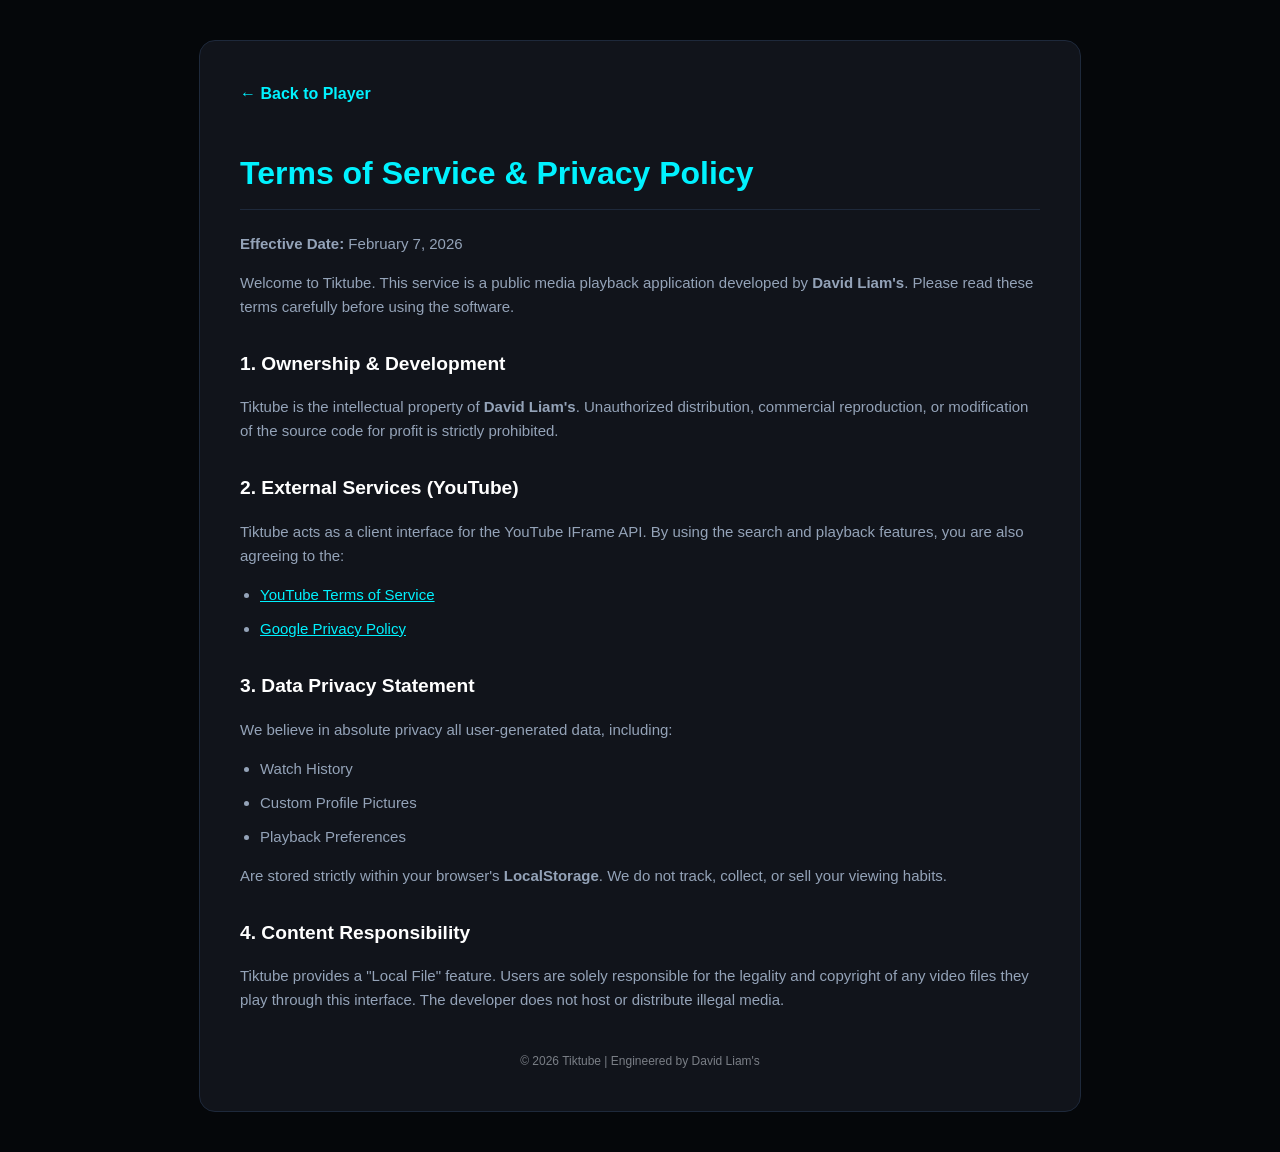
<file: terms.html>
<!DOCTYPE html>
<html lang="en">
<head>
    <meta charset="UTF-8">
    <meta name="viewport" content="width=device-width, initial-scale=1.0">
    <title>Terms of Service | Tiktube</title>
    <style>
        :root {
            --primary: #00f2ff;
            --bg-dark: #05070a;
            --card-bg: #11141b;
            --text-main: #e2e8f0;
            --text-dim: #94a3b8;
        }
        body { background-color: var(--bg-dark); color: var(--text-main); font-family: 'Inter', sans-serif; line-height: 1.6; margin: 0; padding: 40px 20px; }
        .container { max-width: 800px; margin: 0 auto; background: var(--card-bg); padding: 40px; border-radius: 16px; border: 1px solid #1e293b; }
        .back-link { color: var(--primary); text-decoration: none; font-weight: bold; display: inline-block; margin-bottom: 20px; }
        h1 { color: var(--primary); border-bottom: 1px solid #1e293b; padding-bottom: 10px; }
        h2 { color: #fff; margin-top: 30px; font-size: 1.2rem; }
        p { color: var(--text-dim); font-size: 15px; }
        ul { color: var(--text-dim); font-size: 15px; padding-left: 20px; }
        li { margin-bottom: 10px; }
        footer { margin-top: 40px; text-align: center; font-size: 12px; opacity: 0.5; }
    </style>
</head>
<body>

<div class="container">
    <a href="index.html" class="back-link">← Back to Player</a>
    
    <h1>Terms of Service & Privacy Policy</h1>
    <p><strong>Effective Date:</strong> February 7, 2026</p>
    <p>Welcome to Tiktube. This service is a public media playback application developed by <strong>David Liam's</strong>. Please read these terms carefully before using the software.</p>

    <h2>1. Ownership & Development</h2>
    <p>Tiktube is the intellectual property of <strong>David Liam's</strong>. Unauthorized distribution, commercial reproduction, or modification of the source code for profit is strictly prohibited.</p>

    <h2>2. External Services (YouTube)</h2>
    <p>Tiktube acts as a client interface for the YouTube IFrame API. By using the search and playback features, you are also agreeing to the:</p>
    <ul>
        <li><a href="https://www.youtube.com/t/terms" target="_blank" style="color:var(--primary);">YouTube Terms of Service</a></li>
        <li><a href="https://policies.google.com/privacy" target="_blank" style="color:var(--primary);">Google Privacy Policy</a></li>
    </ul>

    <h2>3. Data Privacy Statement</h2>
    <p>We believe in absolute privacy all user-generated data, including:</p>
    <ul>
        <li>Watch History</li>
        <li>Custom Profile Pictures</li>
        <li>Playback Preferences</li>
    </ul>
    <p>Are stored strictly within your browser's <strong>LocalStorage</strong>. We do not track, collect, or sell your viewing habits.</p>

    <h2>4. Content Responsibility</h2>
    <p>Tiktube provides a "Local File" feature. Users are solely responsible for the legality and copyright of any video files they play through this interface. The developer does not host or distribute illegal media.</p>


    <footer>
        &copy; 2026 Tiktube | Engineered by David Liam's 
    </footer>
</div>

</body>
</html>
</file>
